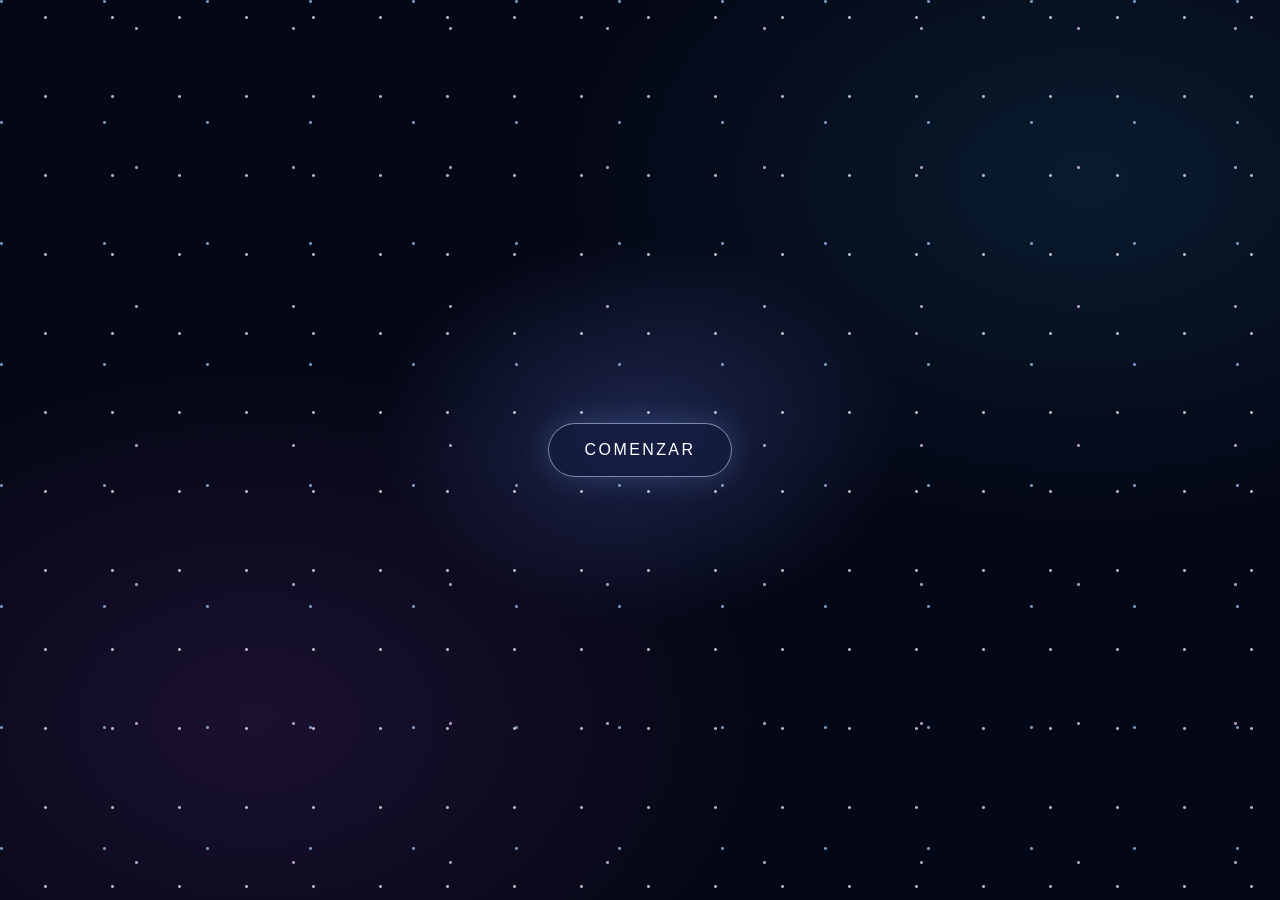
<file: index.html>
<!DOCTYPE html>
<html lang="es">
<head>
    <meta charset="UTF-8">
    <meta name="viewport" content="width=device-width, initial-scale=1.0">
    <meta name="theme-color" content="#040715">
    <title>Comenzar ✨</title>
    <link rel="stylesheet" href="styles.css">
</head>
<body>
    <main class="intro-screen">
        <a class="start-button" href="universo.html">COMENZAR</a>
    </main>
</body>
</html>
</file>
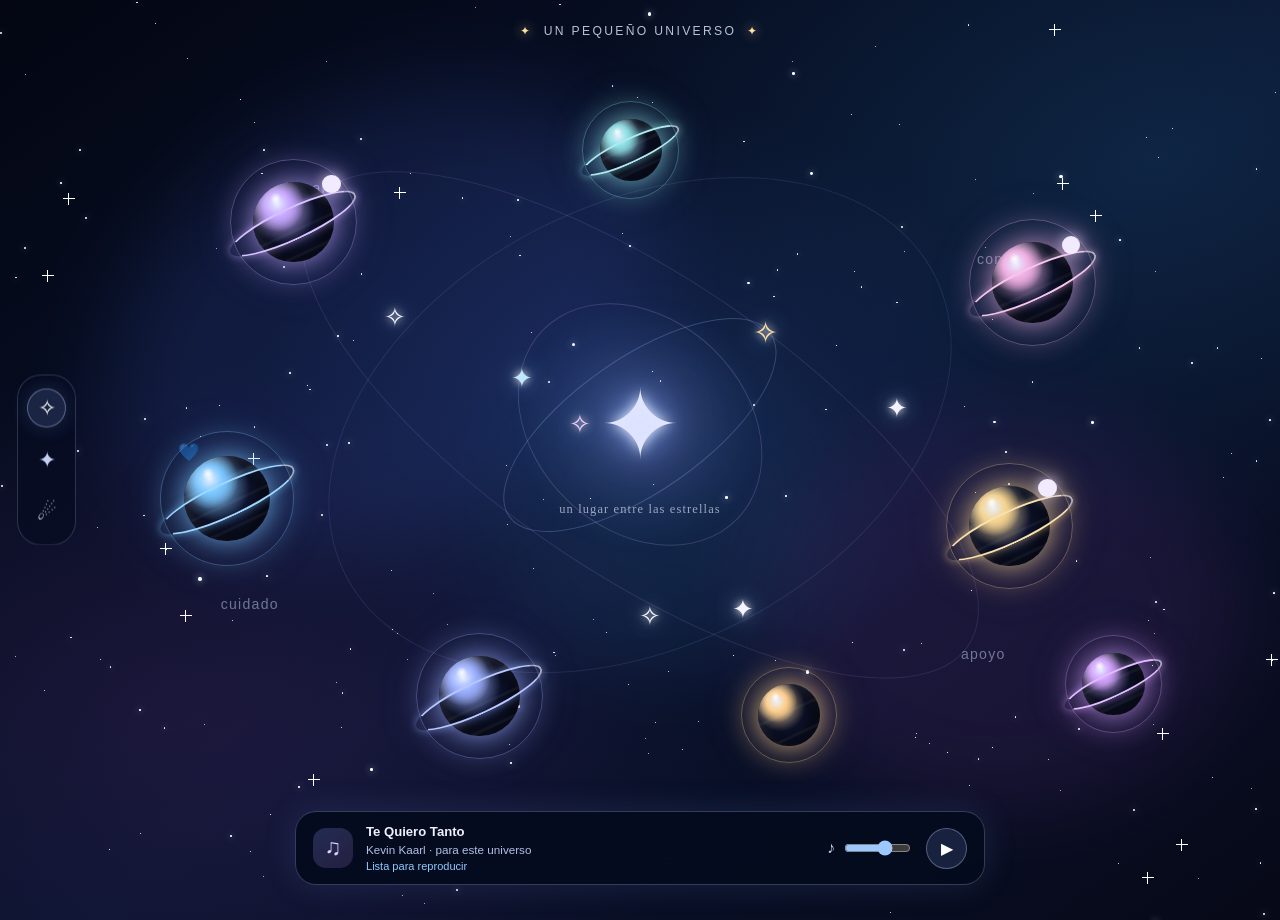
<file: universo.html>
<!DOCTYPE html>
<html lang="es">
<head>
    <meta charset="UTF-8">
    <meta name="viewport" content="width=device-width, initial-scale=1.0">
    <meta name="theme-color" content="#050816">
    <title>Un universo para ti 💙</title>
    <link rel="stylesheet" href="styles.css">
    <script src="script.js" defer></script>
</head>
<body class="universe-page">

    <main class="universe" id="universe">
        <div class="nebula nebula-one"></div>
        <div class="nebula nebula-two"></div>
        <div class="nebula nebula-three"></div>
        <div class="star-field" id="starField" aria-hidden="true"></div>

        <div class="floating-words" aria-hidden="true">
            <span>hogar</span>
            <span>confianza</span>
            <span>cuidado</span>
            <span>apoyo</span>
            <span>💙</span>
        </div>

        <header class="universe-header">
            <span class="header-star">✦</span>
            <span>un pequeño universo</span>
            <span class="header-star">✦</span>
        </header>

        <nav class="side-navigation" aria-label="Navegación del universo">
            <button class="nav-button active" data-action="home"
                    aria-label="Volver al universo" title="Universo">
                <span>✧</span>
            </button>
            <button class="nav-button" data-action="discover"
                    aria-label="Buscar una estrella secreta" title="Descubrir">
                <span>✦</span>
            </button>
            <button class="nav-button" data-action="memories"
                    aria-label="Ver indicación de recuerdos" title="Recuerdos">
                <span>☄</span>
            </button>
        </nav>

        <section class="cosmos" aria-label="Planetas y estrellas">
            <div class="cosmos-center" aria-hidden="true">
                <div class="center-glow"></div>
                <div class="center-orbit orbit-one"></div>
                <div class="center-orbit orbit-two"></div>
                <div class="center-star">✦</div>
                <div class="center-caption">un lugar entre las estrellas</div>
            </div>

            <!-- PLANETA 1: HOGAR -->
            <button class="planet planet-home" data-planet="hogar"
                    aria-label="Explorar el planeta Hogar">
                <span class="planet-glow"></span>
                <span class="planet-body"></span>
                <span class="planet-ring"></span>
                <span class="planet-moon"></span>
            </button>

            <!-- PLANETA 2: DONDE SE CONOCIERON -->
            <button class="planet planet-store" data-planet="tienda"
                    aria-label="Explorar el planeta Donde nos conocimos">
                <span class="planet-glow"></span>
                <span class="planet-body"></span>
                <span class="planet-ring"></span>
            </button>

            <!-- PLANETA 3: CARIÑO -->
            <button class="planet planet-affection" data-planet="carino"
                    aria-label="Explorar el planeta Mi cariño">
                <span class="planet-glow"></span>
                <span class="planet-body"></span>
                <span class="planet-ring"></span>
                <span class="planet-moon"></span>
            </button>

            <!-- PLANETA 4: VIEJITO -->
            <button class="planet planet-viejito" data-planet="viejito"
                    aria-label="Explorar el planeta Viejito">
                <span class="planet-glow"></span>
                <span class="planet-body"></span>
                <span class="planet-ring"></span>
            </button>

            <!-- PLANETA 5: VUALÁ, SEPARADO DE VIEJITO -->
            <button class="planet planet-vuala" data-planet="vuala"
                    aria-label="Explorar el planeta Vualá">
                <span class="planet-glow"></span>
                <span class="planet-body"></span>
                <span class="planet-ring"></span>
                <span class="planet-moon"></span>
            </button>

            <!-- PLANETA 6: ACOMPAÑAMIENTO -->
            <button class="planet planet-support" data-planet="acompanamiento"
                    aria-label="Explorar el planeta Ya no estás solito">
                <span class="planet-glow"></span>
                <span class="planet-body"></span>
                <span class="planet-ring"></span>
            </button>

            <!-- PLANETA 7: ORGULLO -->
            <button class="planet planet-pride" data-planet="orgullo"
                    aria-label="Explorar el planeta Mi orgullo">
                <span class="planet-glow"></span>
                <span class="planet-body"></span>
            </button>

            <!-- PLANETA 8: CANCIÓN -->
            <button class="planet planet-song" data-planet="eqytqat"
                    aria-label="Explorar el planeta EQYTQAT">
                <span class="planet-glow"></span>
                <span class="planet-body"></span>
                <span class="planet-ring"></span>
            </button>

            <!-- ESTRELLAS CON RECUERDOS -->
            <button class="memory-star hug-star-one" data-planet="abrazo"
                    aria-label="Recordar el primer abrazo">✦</button>
            <button class="memory-star hug-star-two" data-planet="abrazo"
                    aria-label="Recordar los abrazos">✧</button>

            <button class="memory-star vision-star" data-planet="como-te-veo"
                    aria-label="Como yo te veo">✧</button>

            <button class="memory-star support-star"
                    data-planet="mensaje-apoyo"
                    aria-label="Abrir el mensaje de apoyo">✦</button>

            <!-- ESTRELLAS SECRETAS -->
            <button class="memory-star secret-star secret-one" data-secret="0"
                    aria-label="Descubrir una frase secreta">✧</button>
            <button class="memory-star secret-star secret-two" data-secret="1"
                    aria-label="Descubrir otra frase secreta">✦</button>
            <button class="memory-star secret-star secret-three" data-secret="2"
                    aria-label="Descubrir una tercera frase secreta">✧</button>
        </section>

        <div class="planet-tooltip" id="planetTooltip" role="status"
             aria-live="polite"></div>

        <div class="toast-message" id="toastMessage" role="status"
             aria-live="polite"></div>

        <!-- CONTENIDO: SE ABRE SOBRE EL UNIVERSO -->
        <section class="detail-overlay" id="detailOverlay"
                 aria-hidden="true">
            <article class="detail-panel" role="dialog"
                     aria-modal="true" aria-labelledby="detailTitle">
                <button class="close-detail" id="closeDetail"
                        aria-label="Cerrar y regresar al universo">✕</button>

                <div class="detail-decoration" aria-hidden="true">✦ · ✧ · ✦</div>
                <p class="detail-eyebrow" id="detailEyebrow"></p>
                <h1 id="detailTitle">Un recuerdo</h1>
                <div class="detail-content" id="detailContent"></div>

                <button class="return-button" id="returnButton">
                    Volver a las estrellas ✧
                </button>
            </article>
        </section>

        <!--
            MÚSICA:
            Guarda tu canción en assets/audio/.
            Si tiene otro nombre, cambia el valor de src.
            El reproductor permanece aquí mientras cambias de planeta.
        -->
        <audio id="mainAudio" loop preload="metadata">
            <source src="te-quiero-tanto.mpeg" type="audio/mpeg">
            Tu navegador no puede reproducir este audio.
        </audio>

        <footer class="music-player" aria-label="Reproductor de música">
            <div class="music-symbol" aria-hidden="true">♫</div>

            <div class="music-information">
                <span class="music-title">Te Quiero Tanto</span>
                <span class="music-artist">Kevin Kaarl · para este universo</span>
                <span class="music-status" id="musicStatus">Lista para reproducir</span>
            </div>

            <label class="volume-control" title="Volumen">
                <span aria-hidden="true">♪</span>
                <input id="volumeControl" type="range"
                       min="0" max="1" step="0.05" value="0.65"
                       aria-label="Volumen de la música">
            </label>

            <button class="music-button" id="playPauseButton"
                    aria-label="Reproducir música" title="Reproducir o pausar">
                <span id="playPauseIcon">▶</span>
            </button>
        </footer>
    </main>
</body>
</html>
</file>
<file: styles.css>
/* ==================================================
   UNIVERSO PARA MI VIEJITO 💙✨
   Archivo: styles.css
   ================================================== */

:root {
    --night: #040715;
    --blue: #91caff;
    --violet: #c2a4ff;
    --pink: #f1bce8;
    --gold: #ffe0a0;
    --text: #f4f2ff;
    --muted: #b8c5e8;
}

* {
    box-sizing: border-box;
}

html {
    min-height: 100%;
    background: var(--night);
}

body {
    margin: 0;
    min-height: 100vh;
    font-family: "Trebuchet MS", "Segoe UI", sans-serif;
    color: var(--text);
    background: var(--night);
}

button,
input {
    font: inherit;
}

button {
    color: inherit;
}

button:focus-visible {
    outline: 2px solid var(--gold);
    outline-offset: 5px;
}

/* PANTALLA DE ENTRADA */

.intro-screen {
    position: relative;
    display: grid;
    place-items: center;
    min-height: 100vh;
    min-height: 100svh;
    overflow: hidden;
    background:
        radial-gradient(ellipse at 50% 48%,
            rgba(82, 102, 190, .32), transparent 29%),
        radial-gradient(ellipse at 20% 80%,
            rgba(118, 56, 154, .2), transparent 35%),
        radial-gradient(ellipse at 85% 20%,
            rgba(32, 118, 164, .18), transparent 35%),
        #040715;
}

.intro-screen::before,
.intro-screen::after {
    content: "";
    position: absolute;
    inset: -20%;
    pointer-events: none;
    background-image:
        radial-gradient(circle, #fff 1px, transparent 1.8px),
        radial-gradient(circle, #a8cfff 1px, transparent 2px),
        radial-gradient(circle, #f2d7ff 1px, transparent 2px);
    background-size: 67px 79px, 103px 121px, 157px 139px;
    opacity: .6;
    animation: starDrift 35s linear infinite;
}

.intro-screen::after {
    opacity: .24;
    animation-direction: reverse;
    animation-duration: 55s;
}

.start-button {
    position: relative;
    z-index: 2;
    min-width: 170px;
    padding: 17px 36px;
    border: 1px solid rgba(209, 224, 255, .55);
    border-radius: 999px;
    color: #fff;
    background: rgba(20, 29, 64, .58);
    box-shadow: 0 0 30px rgba(131, 173, 255, .23);
    backdrop-filter: blur(12px);
    text-decoration: none;
    text-align: center;
    letter-spacing: .15em;
    transition: .3s ease;
}

.start-button:hover {
    transform: translateY(-3px);
    box-shadow: 0 0 45px rgba(145, 190, 255, .48);
    background: rgba(62, 78, 137, .55);
}

/* UNIVERSO */

.universe {
    position: relative;
    isolation: isolate;
    min-height: 100vh;
    min-height: 100svh;
    overflow: hidden;
    background:
        radial-gradient(ellipse at 50% 44%,
            rgba(37, 60, 121, .38), transparent 42%),
        radial-gradient(ellipse at 15% 78%,
            rgba(112, 49, 133, .18), transparent 35%),
        radial-gradient(ellipse at 90% 17%,
            rgba(33, 113, 157, .18), transparent 36%),
        linear-gradient(145deg, #030612, #0a1430 54%, #070918);
}

.nebula {
    position: absolute;
    z-index: -2;
    pointer-events: none;
    border-radius: 50%;
    filter: blur(45px);
    opacity: .42;
    animation: nebulaDrift 24s ease-in-out infinite alternate;
}

.nebula-one {
    width: 46vw;
    height: 33vw;
    min-width: 260px;
    min-height: 200px;
    left: 7%;
    top: 12%;
    background: rgba(62, 91, 195, .45);
    transform: rotate(-30deg);
}

.nebula-two {
    width: 38vw;
    height: 31vw;
    right: 3%;
    bottom: 12%;
    background: rgba(133, 65, 171, .34);
    animation-delay: -7s;
}

.nebula-three {
    width: 26vw;
    height: 26vw;
    left: 39%;
    bottom: 27%;
    background: rgba(50, 144, 185, .19);
    animation-delay: -13s;
}

.star-field {
    position: absolute;
    z-index: -1;
    inset: 0;
    overflow: hidden;
    pointer-events: none;
}

.background-star {
    position: absolute;
    display: block;
    border-radius: 50%;
    background: #fff;
    box-shadow: 0 0 7px rgba(205, 228, 255, .9);
    animation: twinkle var(--duration, 3s) ease-in-out infinite alternate;
    animation-delay: var(--delay, 0s);
}

.background-star.large {
    box-shadow: 0 0 8px #fff, 0 0 20px rgba(153, 190, 255, .9);
}

.background-star.cross {
    border-radius: 0;
}

.background-star.cross::before,
.background-star.cross::after {
    content: "";
    position: absolute;
    background: inherit;
}

.background-star.cross::before {
    width: 1px;
    height: 12px;
    left: 0;
    top: -5px;
}

.background-star.cross::after {
    width: 12px;
    height: 1px;
    top: 0;
    left: -5px;
}

/* PALABRAS DISCRETAS */

.floating-words {
    position: absolute;
    z-index: 0;
    inset: 8% 8% 15%;
    pointer-events: none;
    color: rgba(211, 224, 255, .48);
    font-size: clamp(.7rem, 1.1vw, .9rem);
    letter-spacing: .09em;
}

.floating-words span {
    position: absolute;
    animation: floatWord 9s ease-in-out infinite alternate;
}

.floating-words span:nth-child(1) { top: 15%; left: 17%; }
.floating-words span:nth-child(2) { top: 25%; right: 12%; animation-delay: -2s; }
.floating-words span:nth-child(3) { bottom: 24%; left: 11%; animation-delay: -4s; }
.floating-words span:nth-child(4) { bottom: 17%; right: 16%; animation-delay: -1s; }
.floating-words span:nth-child(5) { top: 52%; left: 7%; font-size: 1.1rem; }

/* BARRA LATERAL */

.side-navigation {
    position: absolute;
    z-index: 25;
    left: 17px;
    top: 50%;
    transform: translateY(-50%);
    display: flex;
    flex-direction: column;
    align-items: center;
    gap: 13px;
    padding: 13px 9px;
    border: 1px solid rgba(192, 210, 255, .2);
    border-radius: 24px;
    background: rgba(6, 13, 34, .67);
    backdrop-filter: blur(16px);
}

.nav-button {
    width: 39px;
    height: 39px;
    display: grid;
    place-items: center;
    border: 1px solid transparent;
    border-radius: 50%;
    background: transparent;
    color: #c2cfee;
    cursor: pointer;
    transition: .25s ease;
}

.nav-button span {
    font-size: 1.35rem;
}

.nav-button:hover,
.nav-button.active {
    color: #fff;
    border-color: rgba(180, 205, 255, .4);
    background: rgba(130, 158, 235, .17);
    box-shadow: 0 0 20px rgba(140, 173, 255, .19);
}

.universe-header {
    position: absolute;
    z-index: 2;
    top: 24px;
    left: 50%;
    transform: translateX(-50%);
    display: flex;
    align-items: center;
    gap: 11px;
    color: rgba(231, 237, 255, .8);
    font-size: .76rem;
    letter-spacing: .19em;
    text-transform: uppercase;
    white-space: nowrap;
}

.header-star {
    color: var(--gold);
    text-shadow: 0 0 12px var(--gold);
}

/* ÓRBITAS Y CENTRO */

.cosmos {
    position: relative;
    z-index: 2;
    width: min(1160px, calc(100% - 110px));
    height: min(760px, calc(100svh - 135px));
    min-height: 510px;
    margin: 60px auto 100px;
}

.cosmos::before,
.cosmos::after {
    content: "";
    position: absolute;
    z-index: -1;
    left: 50%;
    top: 48%;
    width: min(72%, 660px);
    height: 58%;
    border: 1px solid rgba(144, 182, 255, .12);
    border-radius: 50%;
    transform: translate(-50%, -50%) rotate(-27deg);
    pointer-events: none;
}

.cosmos::after {
    width: min(84%, 790px);
    height: 39%;
    border-color: rgba(212, 160, 255, .13);
    transform: translate(-50%, -50%) rotate(34deg);
}

.cosmos-center {
    position: absolute;
    left: 50%;
    top: 48%;
    width: clamp(180px, 25vw, 320px);
    aspect-ratio: 1;
    transform: translate(-50%, -50%);
    display: grid;
    place-items: center;
    pointer-events: none;
}

.center-glow {
    position: absolute;
    inset: 12%;
    border-radius: 50%;
    background: radial-gradient(circle, rgba(134, 169, 255, .23), transparent 70%);
    filter: blur(10px);
    animation: centerGlow 5s ease-in-out infinite alternate;
}

.center-orbit {
    position: absolute;
    width: 100%;
    height: 42%;
    border: 1px solid rgba(165, 195, 255, .25);
    border-radius: 50%;
}

.orbit-one { transform: rotate(-35deg); }
.orbit-two {
    width: 85%;
    height: 66%;
    border-color: rgba(223, 178, 255, .19);
    transform: rotate(44deg);
}

.center-star {
    color: #f4f3ff;
    font-size: clamp(3.6rem, 8vw, 6rem);
    text-shadow:
        0 0 13px #fff,
        0 0 32px #8dbbff,
        0 0 65px rgba(177, 135, 255, .8);
    animation: centralPulse 4s ease-in-out infinite;
}

.center-caption {
    position: absolute;
    top: calc(50% + clamp(49px, 6vw, 79px));
    color: rgba(226, 233, 255, .65);
    font-family: Georgia, serif;
    font-size: .78rem;
    letter-spacing: .09em;
    white-space: nowrap;
}

/* PLANETAS */

.planet {
    --planet-color: #9fc8ff;
    position: absolute;
    z-index: 3;
    width: clamp(65px, 7.5vw, 96px);
    aspect-ratio: 1;
    border: 0;
    border-radius: 50%;
    padding: 0;
    background: transparent;
    cursor: pointer;
    filter: drop-shadow(0 0 15px color-mix(in srgb, var(--planet-color), transparent 47%));
    animation: planetFloat var(--float-time, 7s) ease-in-out infinite alternate;
    transition: filter .3s ease, scale .3s ease;
    -webkit-tap-highlight-color: transparent;
}

.planet:hover,
.planet:focus-visible {
    z-index: 8;
    scale: 1.16;
    filter: drop-shadow(0 0 25px var(--planet-color));
}

.planet-body {
    position: absolute;
    inset: 8%;
    border-radius: 50%;
    overflow: hidden;
    background:
        radial-gradient(ellipse at 28% 21%, rgba(255,255,255,.95), transparent 7%),
        radial-gradient(ellipse at 30% 28%, #e8f1ff 0%, var(--planet-color) 16%, transparent 34%),
        radial-gradient(ellipse at 36% 36%, color-mix(in srgb, var(--planet-color), white 12%), transparent 45%),
        radial-gradient(ellipse at 68% 72%, #151d42 0%, #080d22 65%);
    box-shadow:
        inset -13px -12px 19px rgba(0,0,0,.65),
        inset 5px 5px 13px rgba(255,255,255,.16),
        0 0 20px color-mix(in srgb, var(--planet-color), transparent 64%);
}

.planet-body::after {
    content: "";
    position: absolute;
    inset: 0;
    border-radius: 50%;
    background: repeating-linear-gradient(
        155deg,
        transparent 0 12px,
        rgba(255,255,255,.07) 13px 15px,
        transparent 16px 24px
    );
    opacity: .6;
}

.planet-glow {
    position: absolute;
    inset: -16%;
    border: 1px solid color-mix(in srgb, var(--planet-color), transparent 67%);
    border-radius: 50%;
    box-shadow: 0 0 23px color-mix(in srgb, var(--planet-color), transparent 83%);
}

.planet-ring {
    position: absolute;
    z-index: 2;
    left: -22%;
    top: 34%;
    width: 144%;
    height: 34%;
    border: 2px solid color-mix(in srgb, var(--planet-color), white 30%);
    border-left-color: transparent;
    border-right-color: rgba(255,255,255,.6);
    border-radius: 50%;
    transform: rotate(-25deg);
    box-shadow: 0 0 9px color-mix(in srgb, var(--planet-color), transparent 45%);
}

.planet-moon {
    position: absolute;
    z-index: 4;
    top: 1%;
    right: 1%;
    width: 19%;
    aspect-ratio: 1;
    border-radius: 50%;
    background: #f2eaff;
    box-shadow: 0 0 14px rgba(236, 220, 255, .85);
}

/* Posiciones individuales */

.planet-home {
    --planet-color: #c6a6ff;
    left: 16%;
    top: 15%;
    --float-time: 8s;
}

.planet-store {
    --planet-color: #8ce0e6;
    left: 46%;
    top: 7%;
    width: clamp(56px, 6vw, 74px);
    --float-time: 6.5s;
}

.planet-affection {
    --planet-color: #f0aee3;
    right: 12%;
    top: 23%;
    --float-time: 9s;
}

.planet-viejito {
    --planet-color: #79c6ff;
    left: 10%;
    top: 51%;
    width: clamp(72px, 8vw, 102px);
    --float-time: 7.5s;
}

.planet-vuala {
    --planet-color: #f5d28d;
    right: 14%;
    top: 55%;
    --float-time: 8.5s;
}

.planet-support {
    --planet-color: #9aaeff;
    left: 32%;
    bottom: 10%;
    --float-time: 7s;
}

.planet-pride {
    --planet-color: #ffcf8b;
    right: 34%;
    bottom: 9%;
    width: clamp(55px, 6vw, 73px);
    --float-time: 9.5s;
}

.planet-song {
    --planet-color: #d3a1ff;
    right: 6%;
    bottom: 13%;
    width: clamp(56px, 6vw, 74px);
    --float-time: 6.5s;
}

/* ESTRELLAS CLICABLES */

.memory-star {
    position: absolute;
    z-index: 4;
    width: 43px;
    height: 43px;
    display: grid;
    place-items: center;
    border: 0;
    border-radius: 50%;
    padding: 0;
    background: transparent;
    color: #f4f3ff;
    font-size: 1.65rem;
    text-shadow: 0 0 9px white, 0 0 22px #91caff;
    cursor: pointer;
    animation: twinkle 2.4s ease-in-out infinite alternate;
    transition: transform .25s ease, color .25s ease;
}

.memory-star:hover,
.memory-star:focus-visible {
    z-index: 9;
    transform: scale(1.5);
    color: var(--gold);
    text-shadow: 0 0 12px white, 0 0 27px var(--gold), 0 0 45px var(--violet);
}

.hug-star-one { left: 38%; top: 39%; color: #bfe7ff; }
.hug-star-two { left: 43%; top: 45%; color: #f2caff; animation-delay: -1s; }
.vision-star { left: 59%; top: 33%; color: var(--gold); font-size: 1.9rem; }
.support-star { left: 57%; bottom: 25%; }
.secret-one { left: 27%; top: 31%; }
.secret-two { right: 26%; top: 43%; animation-delay: -.8s; }
.secret-three { left: 49%; bottom: 24%; animation-delay: -1.6s; }

.secret-star.secret-discovered {
    color: var(--gold);
    text-shadow: 0 0 12px white, 0 0 27px var(--gold), 0 0 45px var(--violet);
}

.secret-star.hint-glow {
    animation: centralPulse .7s ease-in-out 3;
    color: var(--gold);
}

/* AVISO DEL NOMBRE DEL PLANETA */

.planet-tooltip {
    position: fixed;
    z-index: 35;
    bottom: 108px;
    left: 50%;
    transform: translateX(-50%);
    max-width: calc(100% - 32px);
    padding: 10px 18px;
    border: 1px solid rgba(191, 210, 255, .28);
    border-radius: 999px;
    color: #fff;
    background: rgba(5, 12, 32, .91);
    backdrop-filter: blur(14px);
    box-shadow: 0 0 25px rgba(125, 163, 255, .2);
    text-align: center;
    font-size: .83rem;
    opacity: 0;
    pointer-events: none;
    transition: opacity .2s;
}

.planet-tooltip.visible { opacity: 1; }

/* VENTANA DE CONTENIDO */

.detail-overlay {
    position: fixed;
    z-index: 20;
    inset: 0;
    display: grid;
    place-items: center;
    padding: 54px 24px 112px 82px;
    background: rgba(2, 5, 17, .35);
    backdrop-filter: blur(3px);
    opacity: 0;
    visibility: hidden;
    pointer-events: none;
    transition: opacity .3s ease, visibility .3s ease;
}

.detail-overlay.open {
    opacity: 1;
    visibility: visible;
    pointer-events: auto;
}

.detail-panel {
    position: relative;
    width: min(680px, 100%);
    max-height: 100%;
    overflow-y: auto;
    overscroll-behavior: contain;
    padding: clamp(24px, 4vw, 44px);
    border: 1px solid rgba(190, 211, 255, .29);
    border-radius: 27px;
    background:
        radial-gradient(ellipse at 50% 0%, rgba(101, 130, 209, .2), transparent 45%),
        rgba(5, 11, 31, .94);
    box-shadow: 0 0 60px rgba(75, 116, 209, .17), inset 0 0 35px rgba(147, 159, 239, .04);
    backdrop-filter: blur(22px);
    scrollbar-width: thin;
    scrollbar-color: rgba(156, 177, 232, .45) transparent;
    transform: translateY(12px) scale(.985);
    transition: transform .3s ease;
}

.detail-overlay.open .detail-panel {
    transform: translateY(0) scale(1);
}

.close-detail {
    position: sticky;
    float: right;
    top: 0;
    margin: -7px -6px 0 10px;
    width: 38px;
    height: 38px;
    border: 1px solid rgba(199, 216, 255, .25);
    border-radius: 50%;
    color: #f3f2ff;
    background: rgba(132, 156, 225, .12);
    cursor: pointer;
    transition: .2s;
}

.close-detail:hover {
    background: rgba(132, 156, 225, .3);
    transform: rotate(90deg);
}

.detail-decoration {
    margin: 0 0 15px;
    color: var(--gold);
    letter-spacing: .4em;
    text-shadow: 0 0 16px rgba(255, 224, 160, .6);
}

.detail-eyebrow {
    color: #aebfe9;
    font-size: .72rem;
    letter-spacing: .14em;
    text-transform: uppercase;
}

.detail-panel h1 {
    margin: 8px 0 24px;
    color: #f5f2ff;
    font: 400 clamp(1.8rem, 4vw, 2.7rem)/1.2 Georgia, "Times New Roman", serif;
    text-shadow: 0 0 25px rgba(153, 181, 255, .15);
}

.detail-content {
    color: #dfe6ff;
    font-size: .97rem;
    line-height: 1.85;
}

.detail-content p { margin: 0 0 17px; }

.detail-content .revealed-line {
    opacity: 0;
    transform: translateY(8px);
    animation: revealLine .65s ease forwards;
    animation-delay: var(--reveal-delay, 0s);
}

.detail-content .emphasis {
    color: #f2d9ff;
    font: 1.12rem/1.7 Georgia, "Times New Roman", serif;
}

.detail-content .blue-emphasis { color: #b7ddff; }
.detail-content .gold-emphasis { color: var(--gold); }

.detail-content .memory-image {
    display: block;
    width: min(100%, 400px);
    max-height: 340px;
    object-fit: contain;
    margin: 20px auto;
    border: 1px solid rgba(190, 211, 255, .22);
    border-radius: 16px;
    background: rgba(3, 7, 21, .6);
    box-shadow: 0 0 28px rgba(112, 155, 255, .12);
}

.detail-content .image-placeholder {
    display: grid;
    place-items: center;
    min-height: 115px;
    margin: 16px 0;
    padding: 22px;
    border: 1px dashed rgba(177, 200, 255, .35);
    border-radius: 16px;
    color: #b7c7ec;
    background: rgba(123, 152, 224, .06);
    text-align: center;
    font-size: .84rem;
}

.detail-content .quote-card {
    padding: 17px 20px;
    margin: 22px 0;
    border-left: 2px solid var(--blue);
    border-radius: 0 13px 13px 0;
    color: #e1edff;
    background: rgba(104, 153, 230, .09);
    font: 1.08rem/1.7 Georgia, "Times New Roman", serif;
}

.detail-content .small-note {
    color: #aab8dc;
    font-size: .82rem;
    text-align: center;
}

.detail-content .word-cloud {
    display: flex;
    flex-wrap: wrap;
    justify-content: center;
    gap: 9px;
    margin: 22px 0;
}

.detail-content .word-cloud span {
    padding: 7px 12px;
    border: 1px solid rgba(174, 197, 255, .2);
    border-radius: 999px;
    color: #d6e7ff;
    background: rgba(121, 150, 221, .09);
    font-size: .84rem;
}

.return-button {
    display: block;
    margin: 28px auto 0;
    padding: 12px 22px;
    border: 1px solid rgba(182, 202, 255, .35);
    border-radius: 999px;
    color: #edf1ff;
    background: rgba(119, 147, 220, .13);
    cursor: pointer;
    transition: background .2s ease;
}

.return-button:hover { background: rgba(119, 147, 220, .3); }

/* REPRODUCTOR FIJO */

.music-player {
    position: fixed;
    z-index: 45;
    left: 50%;
    bottom: 15px;
    transform: translateX(-50%);
    width: min(690px, calc(100% - 105px));
    min-height: 73px;
    display: flex;
    align-items: center;
    gap: 13px;
    padding: 12px 17px;
    border: 1px solid rgba(189, 209, 255, .25);
    border-radius: 21px;
    background: rgba(5, 11, 30, .92);
    box-shadow: 0 0 32px rgba(102, 138, 220, .17);
    backdrop-filter: blur(20px);
}

.music-symbol {
    flex: 0 0 40px;
    width: 40px;
    height: 40px;
    display: grid;
    place-items: center;
    border-radius: 13px;
    color: #e0d2ff;
    font-size: 1.4rem;
    background: linear-gradient(145deg, rgba(113, 133, 220, .27), rgba(160, 111, 201, .2));
}

.music-information {
    flex: 1;
    min-width: 0;
    display: flex;
    flex-direction: column;
    gap: 4px;
}

.music-title { color: #f0efff; font-size: .82rem; font-weight: 600; }
.music-artist { color: #b2c0e4; font-size: .73rem; }
.music-status { color: #91caff; font-size: .69rem; }

.music-button {
    flex: 0 0 41px;
    width: 41px;
    height: 41px;
    border: 1px solid rgba(193, 212, 255, .35);
    border-radius: 50%;
    color: white;
    background: rgba(133, 164, 233, .16);
    cursor: pointer;
    transition: .2s;
}

.music-button:hover {
    transform: scale(1.07);
    background: rgba(133, 164, 233, .3);
}

.volume-control {
    display: flex;
    align-items: center;
    gap: 7px;
    color: #c6d3f4;
}

.volume-control input {
    width: 67px;
    accent-color: #9dc8ff;
    cursor: pointer;
}

/* MENSAJES BREVES */

.toast-message {
    position: fixed;
    z-index: 60;
    top: 75px;
    left: 50%;
    transform: translate(-50%, -8px);
    width: max-content;
    max-width: calc(100% - 32px);
    padding: 12px 18px;
    border: 1px solid rgba(194, 212, 255, .3);
    border-radius: 15px;
    color: #f0efff;
    background: rgba(6, 13, 34, .96);
    box-shadow: 0 0 28px rgba(122, 158, 240, .2);
    text-align: center;
    font-size: .85rem;
    opacity: 0;
    visibility: hidden;
    pointer-events: none;
    transition: opacity .25s, transform .25s;
}

.toast-message.visible {
    opacity: 1;
    visibility: visible;
    transform: translate(-50%, 0);
}

/* ANIMACIONES */

@keyframes starDrift {
    to { transform: translateY(-45px); }
}

@keyframes twinkle {
    from { opacity: .35; }
    to { opacity: 1; }
}

@keyframes nebulaDrift {
    from { translate: -1% -1%; scale: 1; }
    to { translate: 2% 3%; scale: 1.08; }
}

@keyframes floatWord {
    from { translate: 0 -4px; }
    to { translate: 3px 7px; }
}

@keyframes planetFloat {
    from { translate: 0 -5px; }
    to { translate: 4px 8px; }
}

@keyframes centralPulse {
    0%, 100% { transform: scale(1); opacity: .87; }
    50% { transform: scale(1.1); opacity: 1; }
}

@keyframes centerGlow {
    from { opacity: .5; scale: .95; }
    to { opacity: 1; scale: 1.08; }
}

@keyframes revealLine {
    to { opacity: 1; transform: translateY(0); }
}

/* ADAPTACIÓN A CELULAR */

@media (max-width: 700px) {
    .side-navigation {
        top: 12px;
        left: 10px;
        transform: none;
        flex-direction: row;
        gap: 4px;
        padding: 5px 7px;
        border-radius: 17px;
    }

    .nav-button {
        width: 32px;
        height: 32px;
    }

    .nav-button span { font-size: 1.1rem; }

    .universe-header {
        top: 24px;
        left: auto;
        right: 13px;
        transform: none;
        gap: 6px;
        font-size: .56rem;
        letter-spacing: .07em;
    }

    .cosmos {
        width: calc(100% - 24px);
        height: calc(100svh - 145px);
        min-height: 450px;
        margin: 65px 12px 85px;
    }

    .cosmos::before { width: 88%; height: 52%; }
    .cosmos::after { width: 98%; height: 37%; }

    .cosmos-center {
        width: clamp(160px, 49vw, 230px);
        top: 48%;
    }

    .planet-home { left: 9%; top: 14%; }
    .planet-store { left: 44%; top: 8%; }
    .planet-affection { right: 6%; top: 23%; }
    .planet-viejito { left: 3%; top: 47%; }
    .planet-vuala { right: 4%; top: 54%; }
    .planet-support { left: 14%; bottom: 10%; }
    .planet-pride { right: 34%; bottom: 8%; }
    .planet-song { right: 4%; bottom: 13%; }

    .hug-star-one { left: 36%; top: 39%; }
    .hug-star-two { left: 43%; top: 44%; }
    .vision-star { left: 60%; top: 33%; }
    .support-star { left: 57%; bottom: 24%; }
    .secret-one { left: 25%; top: 30%; }
    .secret-two { right: 21%; top: 42%; }
    .secret-three { left: 47%; bottom: 23%; }

    .detail-overlay { padding: 62px 11px 104px; }
    .detail-panel { padding: 24px 19px; border-radius: 22px; }
    .detail-content { font-size: .91rem; line-height: 1.8; }
    .detail-content .memory-image { max-height: 265px; }

    .music-player {
        bottom: max(8px, env(safe-area-inset-bottom));
        width: calc(100% - 18px);
        min-height: 62px;
        gap: 8px;
        padding: 9px 10px;
        border-radius: 17px;
    }

    .music-symbol { flex-basis: 33px; width: 33px; height: 33px; }
    .music-title { font-size: .72rem; }
    .music-artist { font-size: .65rem; }
    .music-status { font-size: .62rem; }
    .music-button { flex-basis: 36px; width: 36px; height: 36px; }
    .volume-control { gap: 4px; }
    .volume-control input { width: 42px; }
    .planet-tooltip { bottom: 82px; font-size: .75rem; }
    .toast-message { top: 65px; }
}

@media (max-width: 380px) {
    .universe-header {
        top: 62px;
        left: 50%;
        right: auto;
        transform: translateX(-50%);
    }

    .cosmos { margin-top: 88px; }
    .planet { width: 53px; }
    .planet-viejito { width: 62px; }
    .volume-control input { width: 32px; }
    .music-player { gap: 6px; }
}

/* Respeta la preferencia del usuario por menos movimiento. */

@media (prefers-reduced-motion: reduce) {
    *,
    *::before,
    *::after {
        animation-duration: .01ms !important;
        animation-iteration-count: 1 !important;
        transition-duration: .01ms !important;
    }
}
</file>
